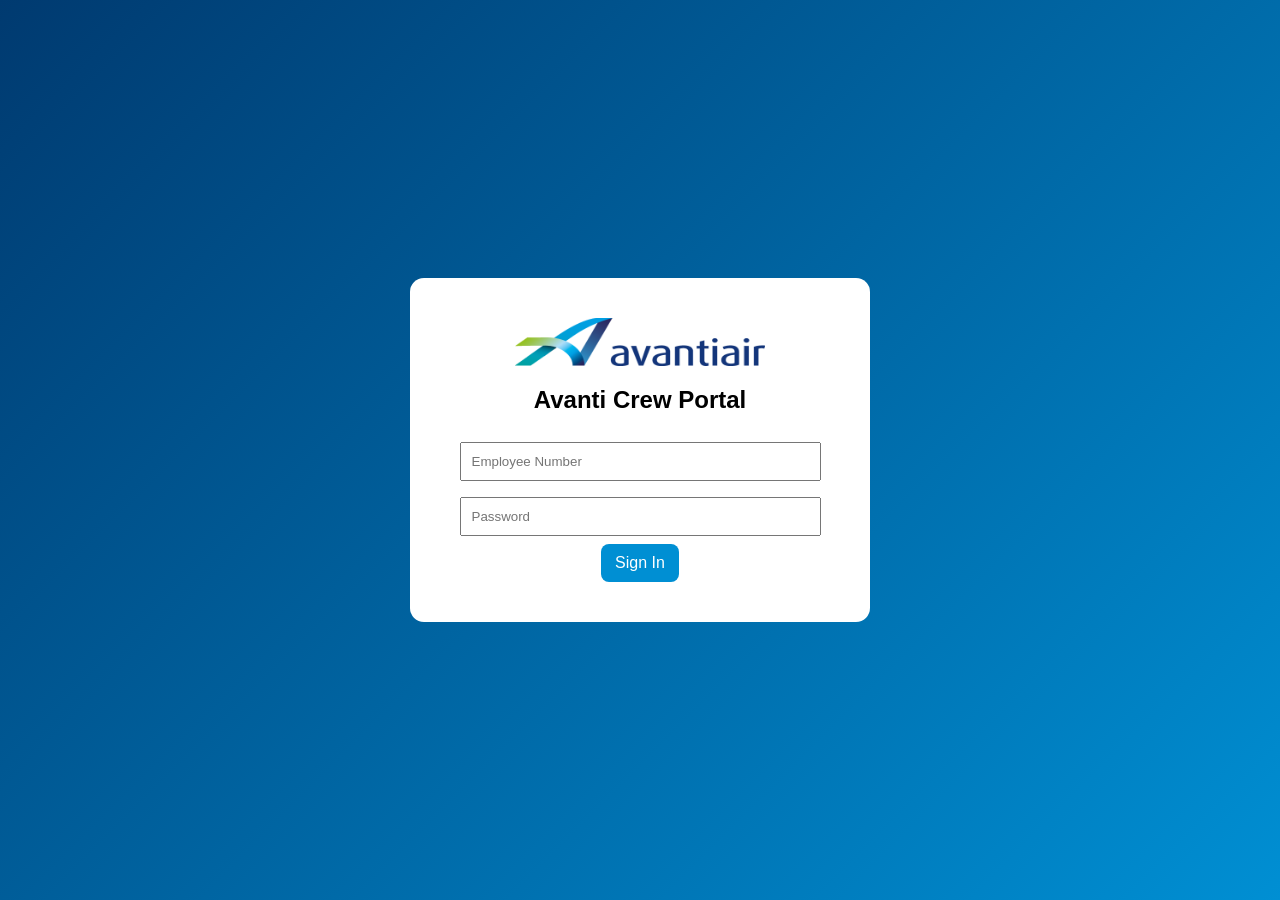
<file: index.html>
<html><head><link rel='stylesheet' href='style.css'></head><body><div class='login'><div class='loginbox'><img src='header-logo-20190319-ab7907fb.png' width='250'><h2>Avanti Crew Portal</h2><input class='input' placeholder='Employee Number'><input class='input' type='password' placeholder='Password'><br><a class='btn' href='dashboard.html'>Sign In</a></div></div></body></html>
</file>
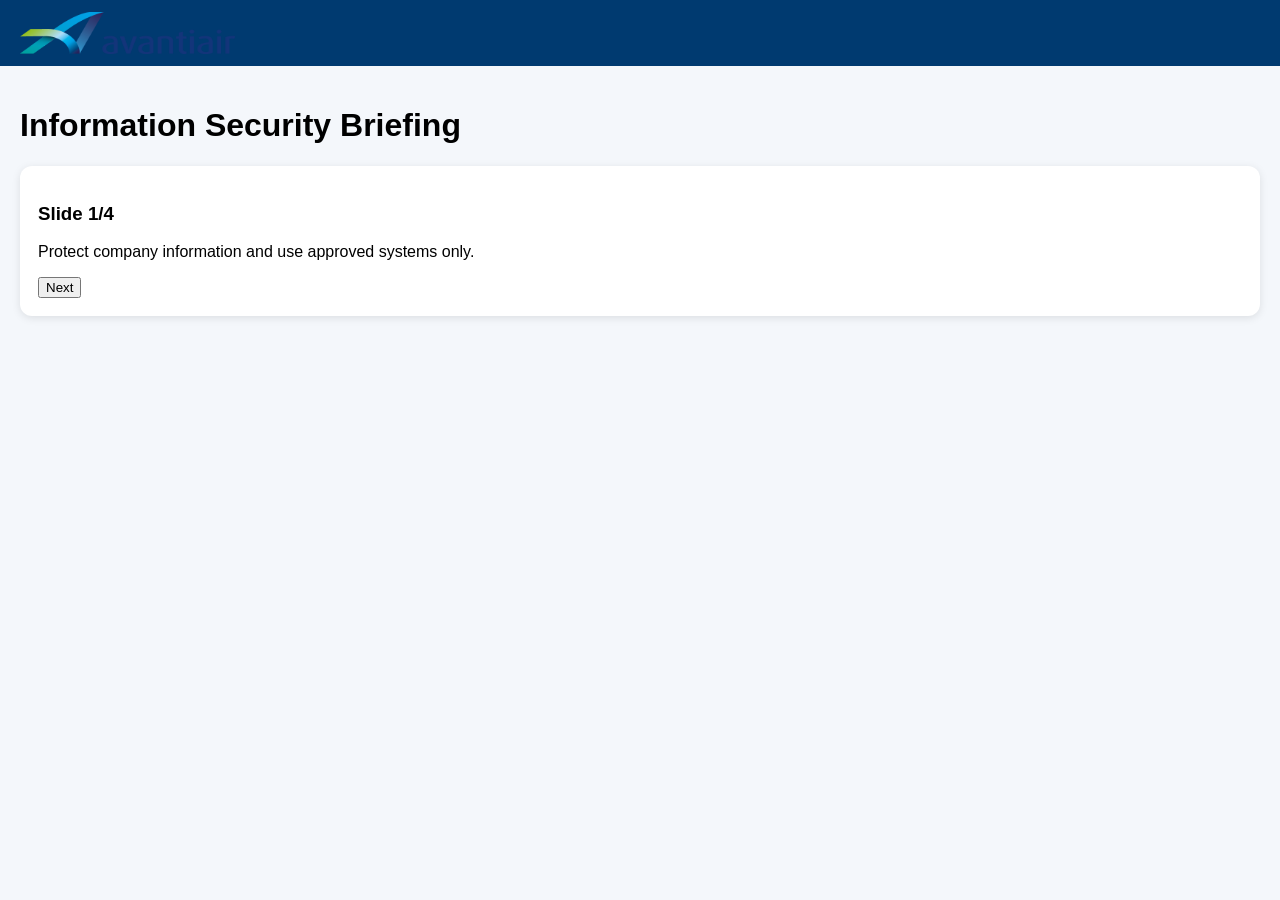
<file: briefing.html>
<html><head><link rel='stylesheet' href='style.css'></head><body><header><img src='header-logo-20190319-ab7907fb.png'></header><div class='container'><h1>Information Security Briefing</h1><div class='card' id='content'><h3>Slide 1/4</h3><p>Protect company information and use approved systems only.</p><button onclick='next()'>Next</button></div></div><script>
let s=1;const slides=[['1/4','Protect company information and use approved systems only.'],['2/4','Threats: phishing, impersonation, credential theft.'],['3/4','Verify requests through secondary channels.'],['4/4','Knowledge Check: Verify supplier banking changes before action.']];
function next(){s++; if(s<=4){document.getElementById('content').innerHTML=`<h3>Slide ${slides[s-1][0]}</h3><p>${slides[s-1][1]}</p><button onclick='next()'>Next</button>`;} else {document.getElementById('content').innerHTML=`<h3>Acknowledgement</h3><p>I have reviewed this briefing.</p><button onclick='complete()'>Acknowledge</button>`;}}
function complete(){localStorage.setItem('briefingComplete','true');document.getElementById('content').innerHTML='<h2>✅ Briefing Completed</h2><p>Status recorded in demo tracker.</p><a href="management.html">View Dashboard</a>';}
</script></body></html>
</file>
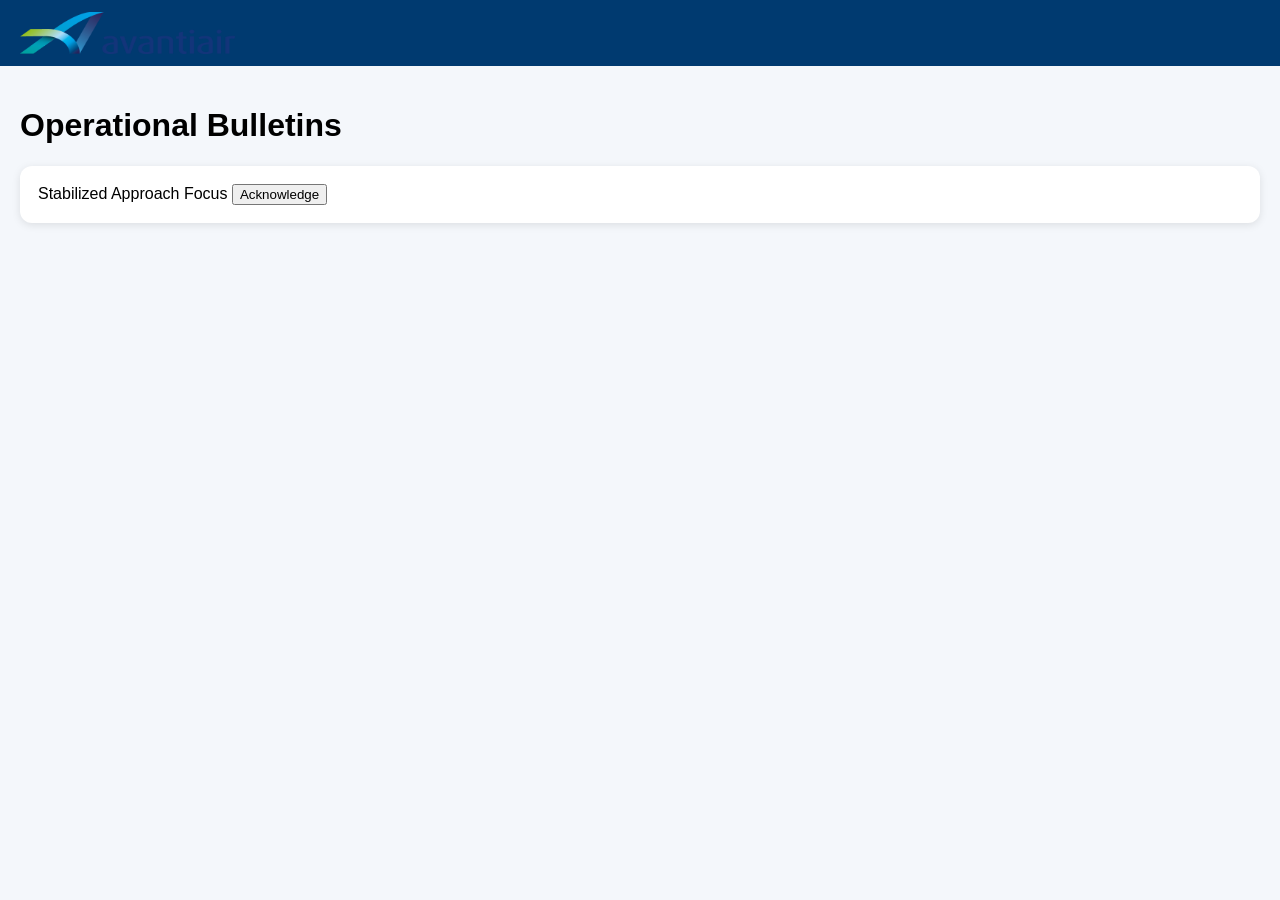
<file: bulletins.html>
<html><head><link rel='stylesheet' href='style.css'></head><body><header><img src='header-logo-20190319-ab7907fb.png'></header><div class='container'><h1>Operational Bulletins</h1><div class='card'>Stabilized Approach Focus <button>Acknowledge</button></div></div></body></html>
</file>
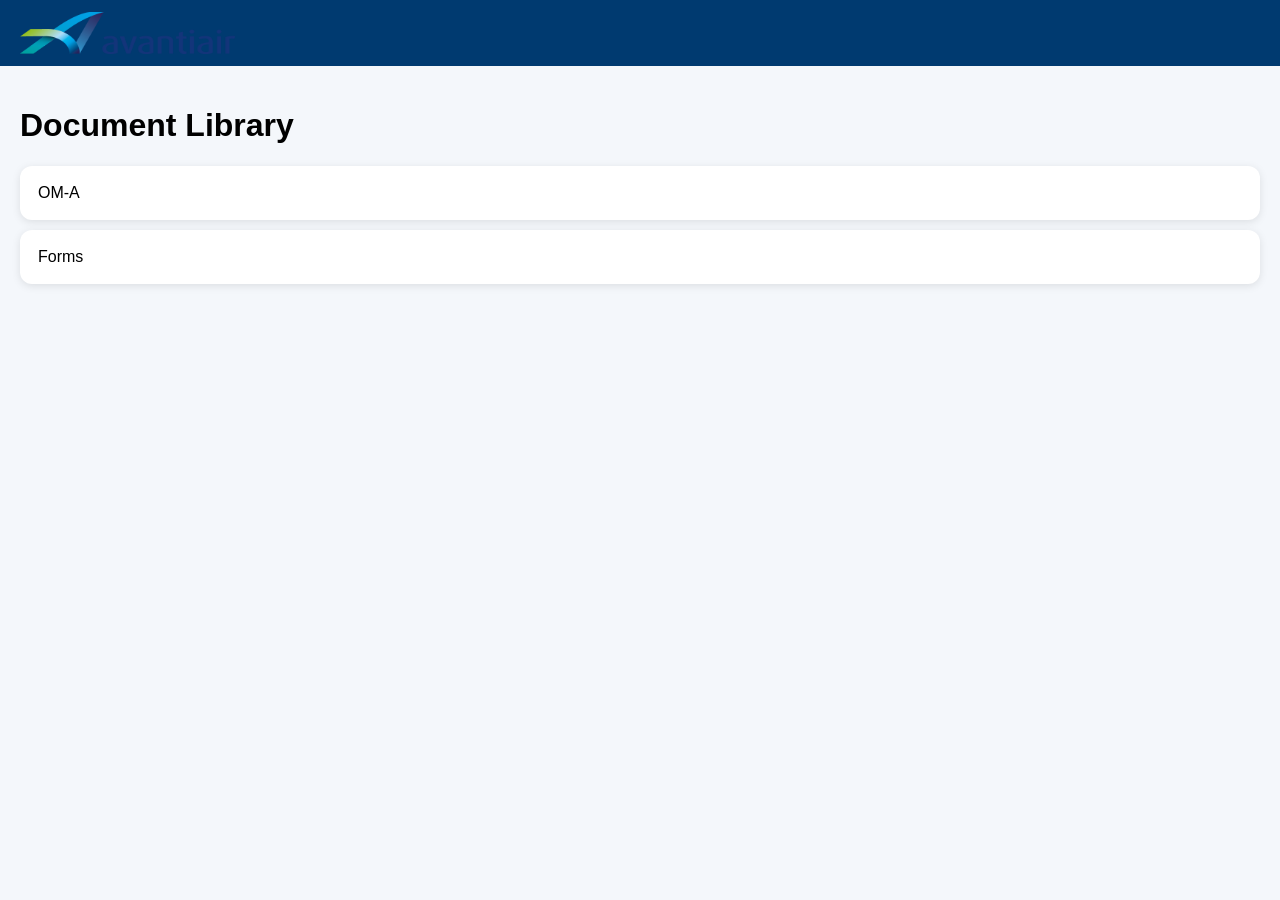
<file: documents.html>
<html><head><link rel='stylesheet' href='style.css'></head><body><header><img src='header-logo-20190319-ab7907fb.png'></header><div class='container'><h1>Document Library</h1><div class='card'>OM-A</div><div class='card'>Forms</div></div></body></html>
</file>
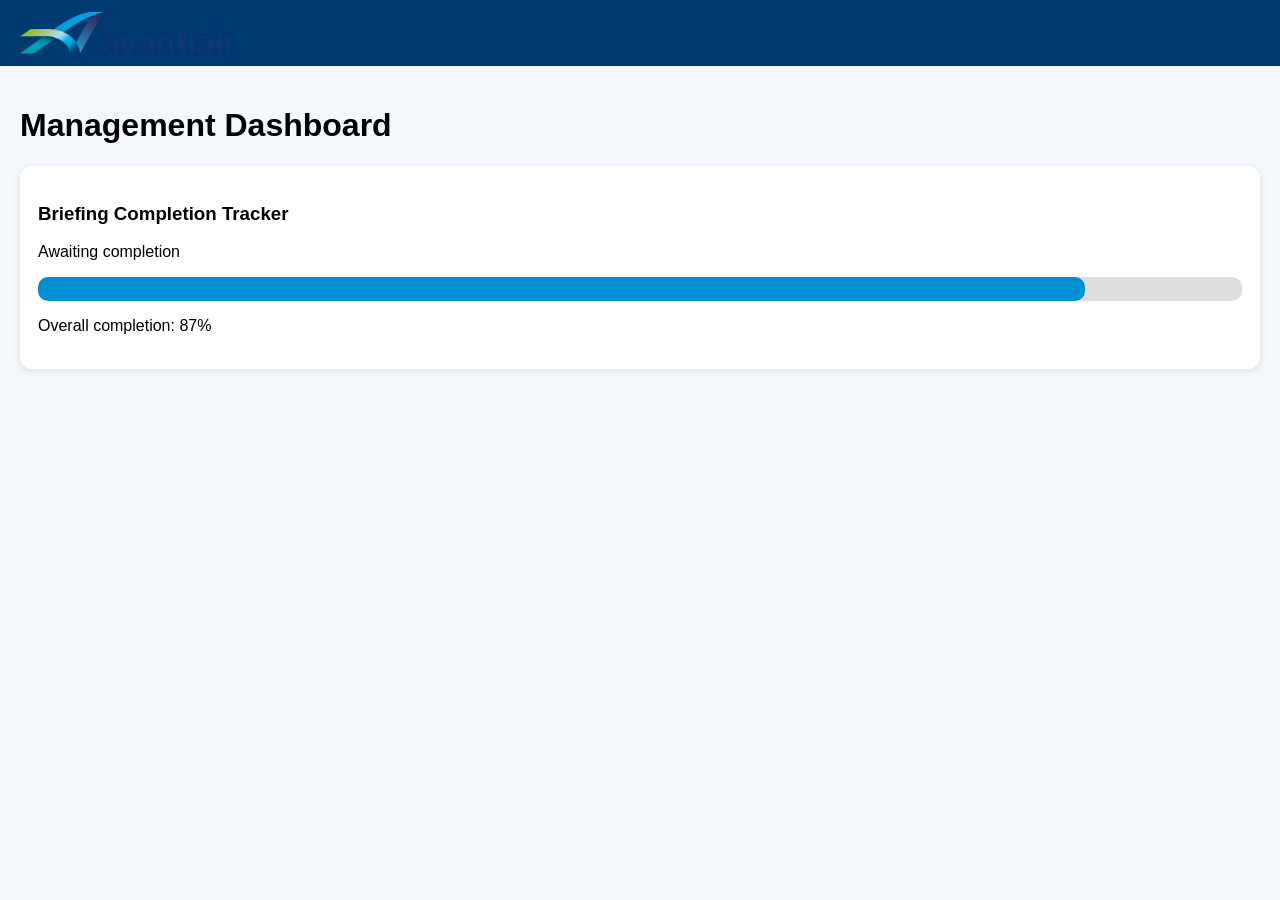
<file: management.html>
<html><head><link rel='stylesheet' href='style.css'></head><body><header><img src='header-logo-20190319-ab7907fb.png'></header><div class='container'><h1>Management Dashboard</h1><div class='card'><h3>Briefing Completion Tracker</h3><p id='status'></p><div style='background:#ddd;border-radius:10px'><div id='bar' style='height:24px;background:#008fd3;width:60%;border-radius:10px'></div></div><p id='pct'></p></div></div><script>var c=localStorage.getItem('briefingComplete')==='true';var pct=c?92:87;document.getElementById('status').innerText=c?'Demo User completed Information Security Briefing':'Awaiting completion';document.getElementById('bar').style.width=pct+'%';document.getElementById('pct').innerText='Overall completion: '+pct+'%';</script></body></html>
</file>
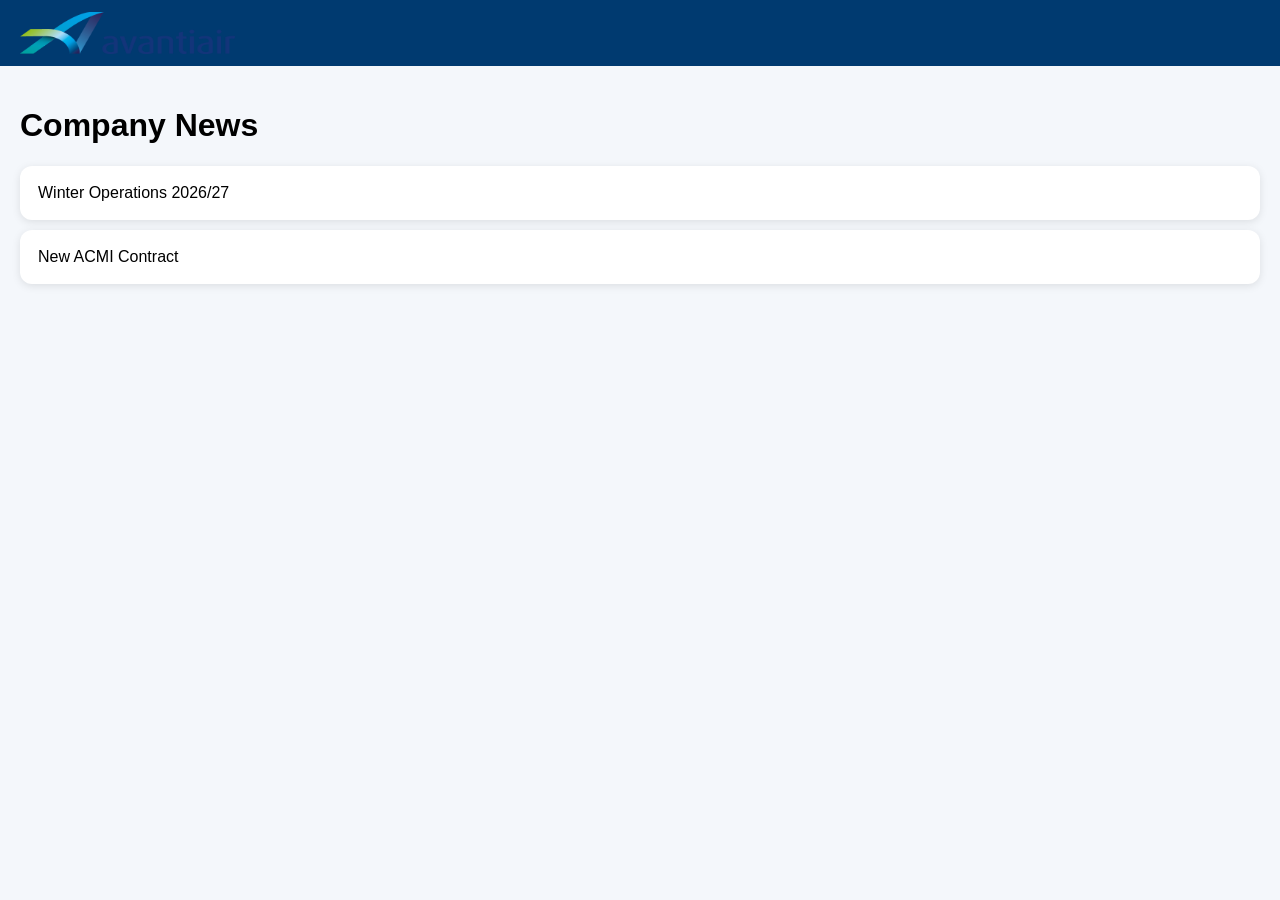
<file: news.html>
<html><head><link rel='stylesheet' href='style.css'></head><body><header><img src='header-logo-20190319-ab7907fb.png'></header><div class='container'><h1>Company News</h1><div class='card'>Winter Operations 2026/27</div><div class='card'>New ACMI Contract</div></div></body></html>
</file>
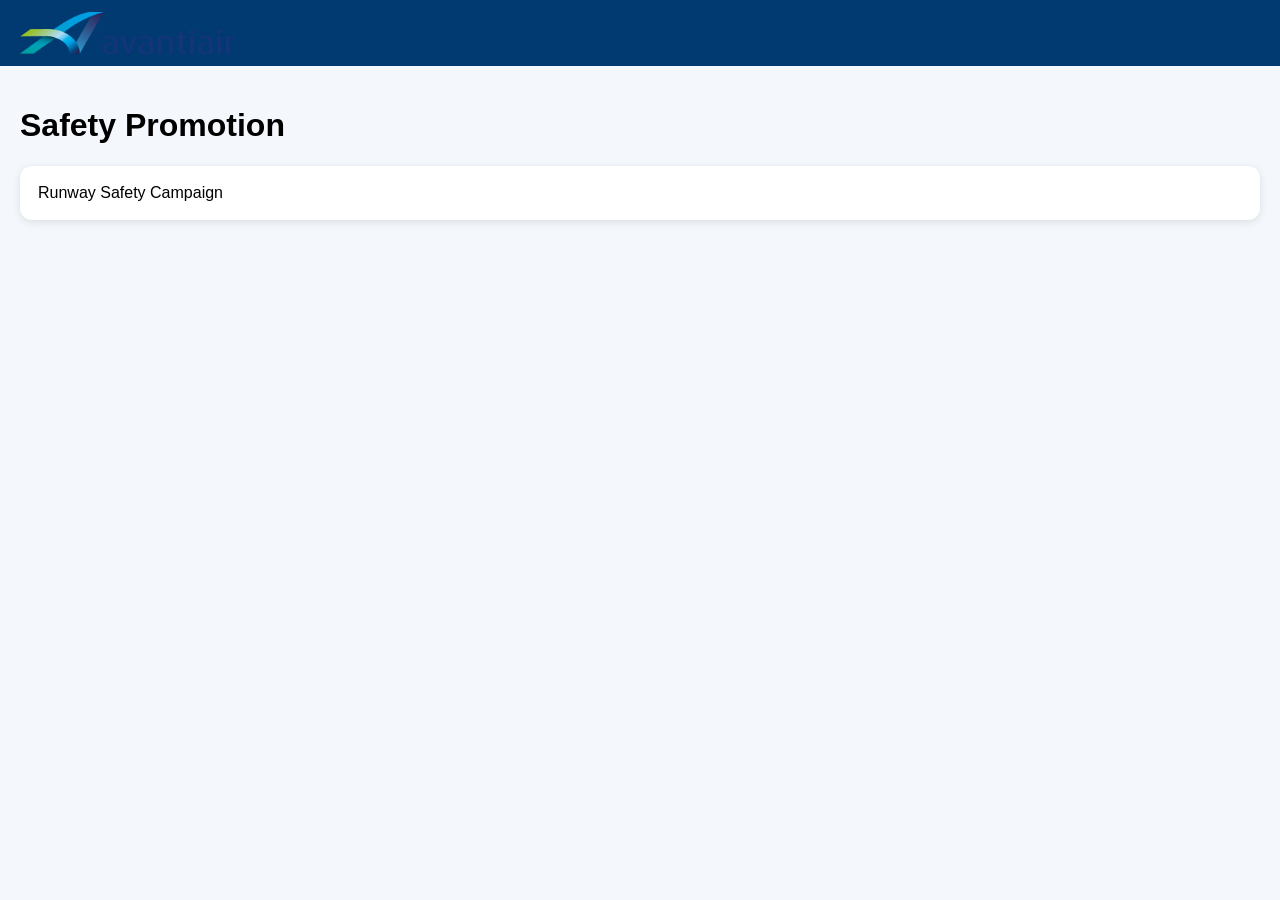
<file: safety.html>
<html><head><link rel='stylesheet' href='style.css'></head><body><header><img src='header-logo-20190319-ab7907fb.png'></header><div class='container'><h1>Safety Promotion</h1><div class='card'>Runway Safety Campaign</div></div></body></html>
</file>
<file: style.css>
body{font-family:Segoe UI,Arial,sans-serif;margin:0;background:#f4f7fb}header{background:#003a70;color:#fff;padding:12px 20px;display:flex;align-items:center;gap:15px}header img{height:42px}nav a{color:white;text-decoration:none;margin-right:15px}.container{padding:20px}.card{background:#fff;padding:18px;border-radius:12px;box-shadow:0 2px 8px rgba(0,0,0,.1);margin:10px 0}.grid{display:grid;grid-template-columns:repeat(auto-fit,minmax(250px,1fr));gap:15px}.btn{background:#008fd3;color:#fff;padding:10px 14px;border-radius:8px;text-decoration:none;display:inline-block}.login{height:100vh;display:flex;align-items:center;justify-content:center;background:linear-gradient(135deg,#003a70,#008fd3)}.loginbox{background:#fff;padding:40px;border-radius:14px;width:380px;text-align:center}.input{width:95%;padding:10px;margin:8px 0}
</file>
